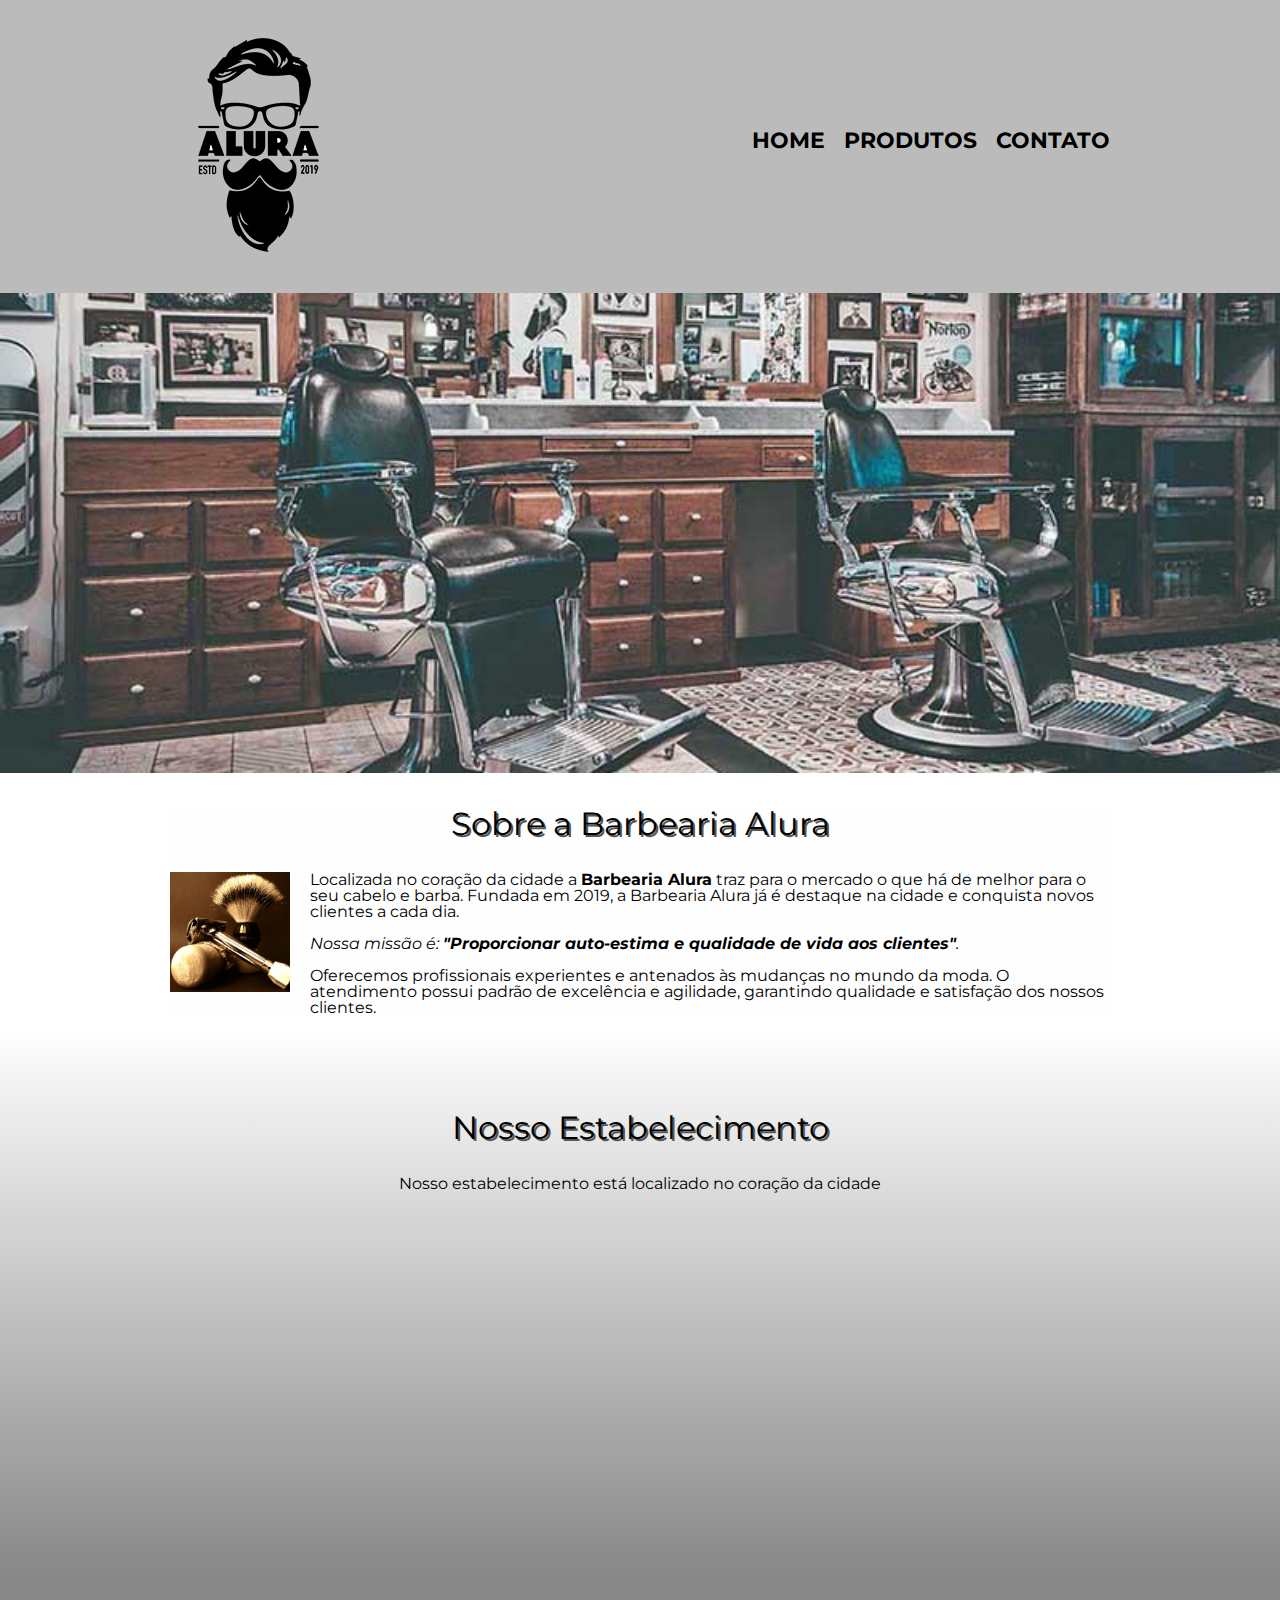
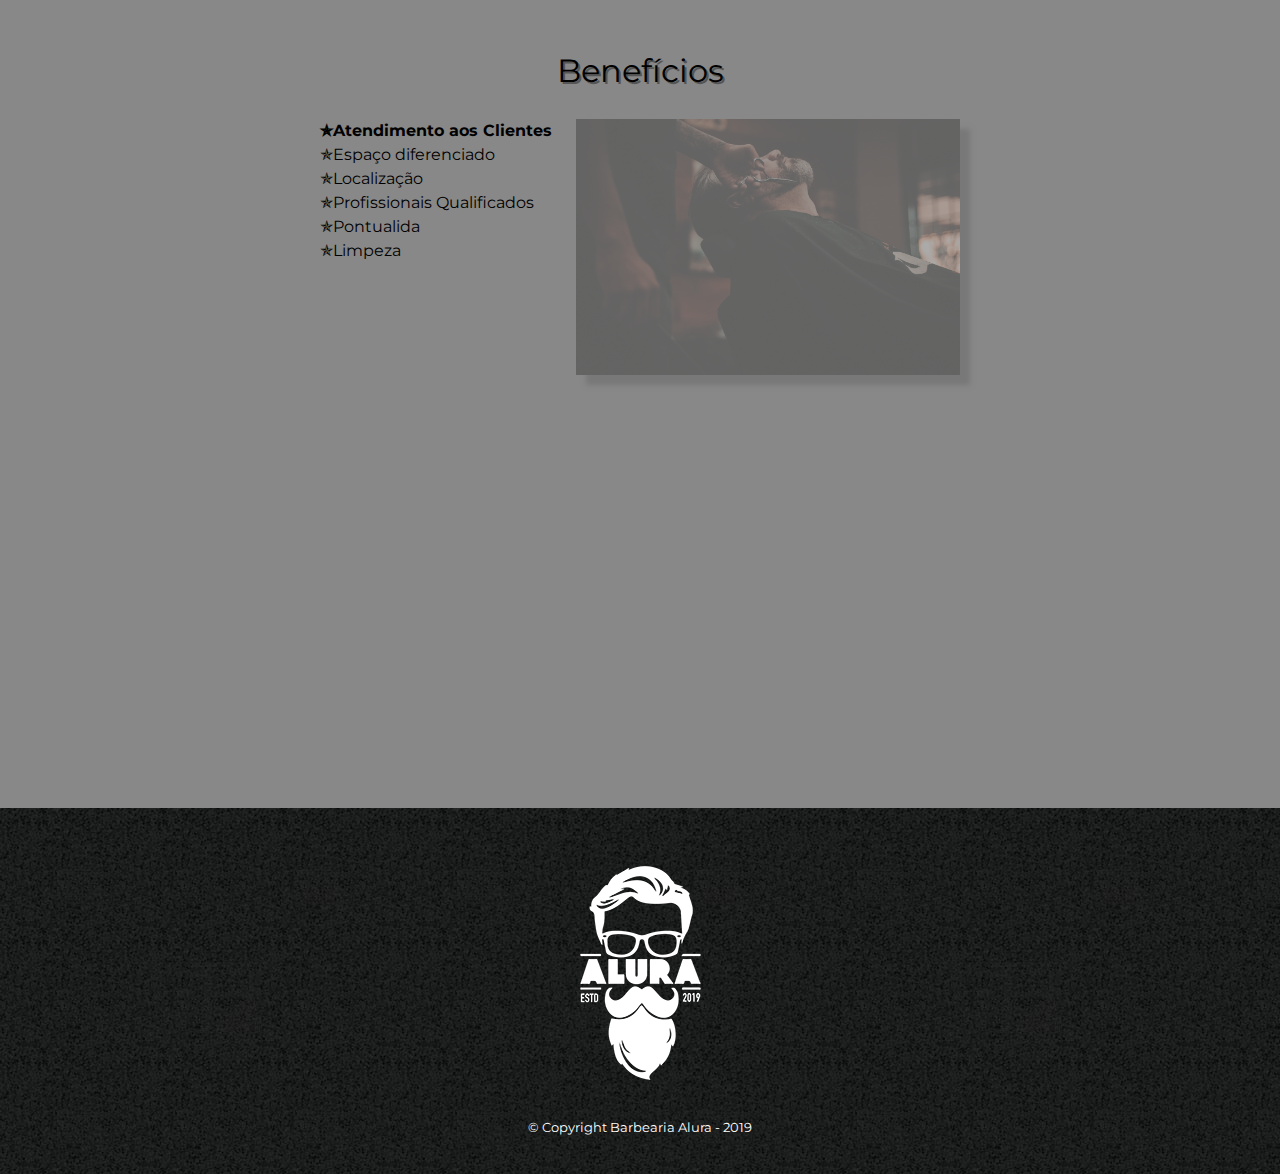
<file: index.html>
<!DOCTYPE html>
<html lang="pt-br">
	<head>
		<meta charset="UTF-8">
		<meta name="viewport" content="width=device-width">
		<title>Barbearia Alura</title>

		<link rel="stylesheet" href="reset.css">
		<link rel="stylesheet" href="style.css">
		
		<link rel="preconnect" href="https://fonts.googleapis.com">
		<link rel="preconnect" href="https://fonts.gstatic.com" crossorigin>
		<link href="https://fonts.googleapis.com/css2?family=Montserrat:wght@100&display=swap" rel="stylesheet">
	</head>

	<body>
		<header>
			<div class="caixa">
				<h1><img src="logo.png"></h1>

				<nav>
					<ul>
						<li><a href="index.html">Home</a></li>
						<li><a href="produtos.html">Produtos</a></li>
						<li><a href="contato.html">Contato</a></li>
					</ul>
				</nav>
			</div>
		</header>

		<img class="banner" src="banner.jpg">

		<main>
			<section class="principal">
				<h2 class="titulo-principal">Sobre a Barbearia Alura</h2>
				<img class="utensilios" src="utensilios.jpg" alt="utensilios de um barbeiro.">
		
				<p>Localizada no coração da cidade a <strong>Barbearia Alura</strong> traz para o mercado o que há de melhor para o seu cabelo e barba. Fundada em 2019, a Barbearia Alura já é destaque na cidade e conquista novos clientes a cada dia.</p>

				<p id="missao"><em>Nossa missão é: <strong>"Proporcionar auto-estima e qualidade de vida aos clientes"</strong>.</em></p>

				<p>Oferecemos profissionais experientes e antenados às mudanças no mundo da moda. O atendimento possui padrão de excelência e agilidade, garantindo qualidade e satisfação dos nossos clientes.</p>
			</section>

			<section class="mapa">
				<h3 class="titulo-principal">Nosso Estabelecimento</h3>
				<p>Nosso estabelecimento está localizado no coração da cidade</p>

				<div class="mapa-conteudo">	
					<iframe src="https://www.google.com/maps/embed?pb=!1m18!1m12!1m3!1d3656.448598130907!2d-46.634653385542414!3d-23.588239368469353!2m3!1f0!2f0!3f0!3m2!1i1024!2i768!4f13.1!3m3!1m2!1s0x94ce5a2b2ed7f3a1%3A0xab35da2f5ca62674!2sCaelum%20-%20Escola%20de%20Tecnologia!5e0!3m2!1spt-BR!2sbr!4v1580916426151!5m2!1spt-BR!2sbr" width="100%" height="300" frameborder="0" style="border:0;" allowfullscreen=""></iframe>
				</div>
			</section>

			<section class="beneficios">
				<h3 class="titulo-principal">Benefícios</h3>

				<div class="conteudo-beneficios">
					<ul class="lista-beneficios">
						<li class="itens">Atendimento aos Clientes</li>
						<li class="itens">Espaço diferenciado</li>
						<li class="itens">Localização</li>
						<li class="itens">Profissionais Qualificados</li>
						<li class="itens">Pontualida</li>
						<li class="itens">Limpeza</li>
					</ul><img src="beneficios.jpg" class="imagem-beneficios">
			</div>

				<div class="video">
					<iframe width="100%" height="315" src="https://www.youtube.com/embed/wcVVXUV0YUY" frameborder="0" allow="accelerometer; autoplay; encrypted-media; gyroscope; picture-in-picture" allowfullscreen></iframe>
				</div>
			</section>
		</main>

		<footer>
			<img src="logo-branco.png">
			<p class="copyright">&copy; Copyright Barbearia Alura - 2019</p>
		</footer>

	</body>
</html>
</file>
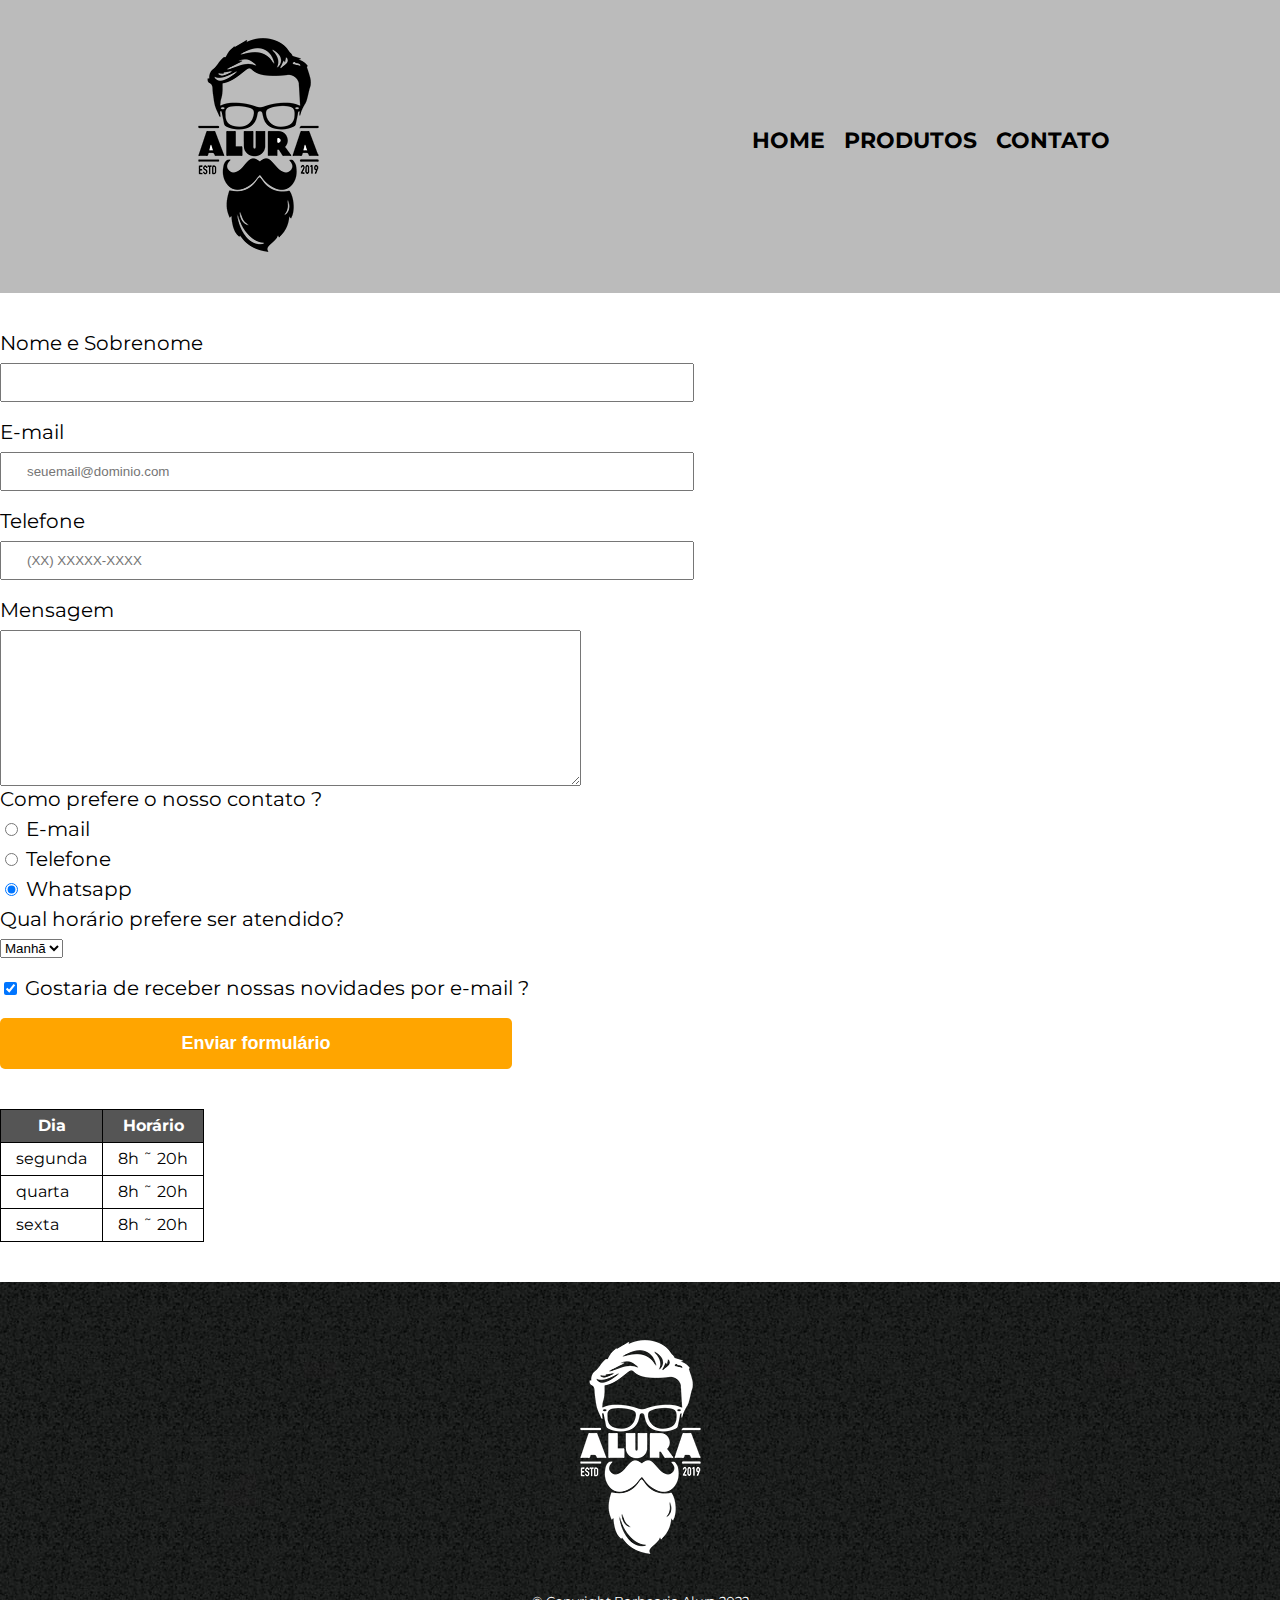
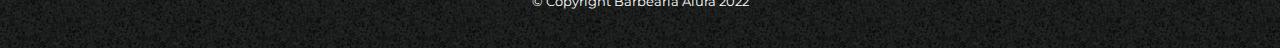
<file: contato.html>
<!DOCTYPE html>
<html lang="pt-br">

<head>
    <meta charset="UTF-8">
    <meta name="viewport" content="width=device-width">
    <title>Contato - Barbearia Alura</title>

    <link rel="stylesheet" href="reset.css">
    <link rel="stylesheet" href="style.css">
    
    <link rel="preconnect" href="https://fonts.googleapis.com">
	<link rel="preconnect" href="https://fonts.gstatic.com" crossorigin>
	<link href="https://fonts.googleapis.com/css2?family=Montserrat:wght@100&display=swap" rel="stylesheet">
</head>

<body>
    <header>
        <div class="caixa">
            <h1><img src="logo.png" alt="Logo da Barbearia Alura"></h1>

            <nav>
                <ul>
                    <li><a href="index.html">Home</a></li>
                    <li><a href="produtos.html">Produtos</a></li>
                    <li><a href="contato.html">Contato</a></li>
                </ul>
            </nav>
        </div>
    </header>
    <main class="contato-geral">
        <form class="formulario">
            <label for="nomesobrenome">Nome e Sobrenome</label>
            <input type="text" id="nomesobrenome" class="input-padrao" required>

            <label for="email">E-mail</label>
            <input type="email" id="email" class="input-padrao" required placeholder="seuemail@dominio.com">

            <label for="telefone">Telefone</label>
            <input type="tel" id="telefone" class="input-padrao" required placeholder="(XX) XXXXX-XXXX">

            <label for="mensagem">Mensagem</label>
            <textarea id="mensagem" cols="70" rows="10" class="mensagem"></textarea>

            <fieldset>
                <legend>Como prefere o nosso contato ?</legend>
                <label for="radio-email"><input type="radio" name="contato" value="email" id="radio-email"> E-mail</label>

                <label for="radio-telefone"><input type="radio" name="contato" value="telefone" id="radio-telefone"> Telefone</label>

                <label for="radio-whatsapp"><input type="radio" name="contato" value="whatsapp" id="radio-whatsapp" checked> Whatsapp</label>
            </fieldset>
            <fieldset>
                <legend>Qual horário prefere ser atendido?</legend>
                <select name="" id="">
                    <option>Manhã</option>
                    <option>Tarde</option>
                    <option>Noite</option>
                </select>
            </fieldset>

            <label class="checkbox"><input type="checkbox" checked> Gostaria de receber nossas novidades por e-mail ?</label>

            <input type="submit" value="Enviar formulário" class="enviar">
        </form>

        <table class="tabela-horario">
            <thead>
                <tr>
                    <th>Dia</th>
                    <th>Horário</th>
                </tr>
            </thead>

            <tbody>
                <tr>
                    <td>segunda</td>
                    <td>8h ˜ 20h</td>
                </tr>
                <tr>
                    <td>quarta</td>
                    <td>8h ˜ 20h</td>
                </tr>
                <tr>
                    <td>sexta</td>
                    <td>8h ˜ 20h</td>
                </tr>
            </tbody>
        </table>
    </main>

    <footer>
        <img src="logo-branco.png" alt="Logo da Barbearia Alura">
        <p class="copyright ">&copy; Copyright Barbearia Alura 2022</p>
    </footer>
</body>

</html>
</file>
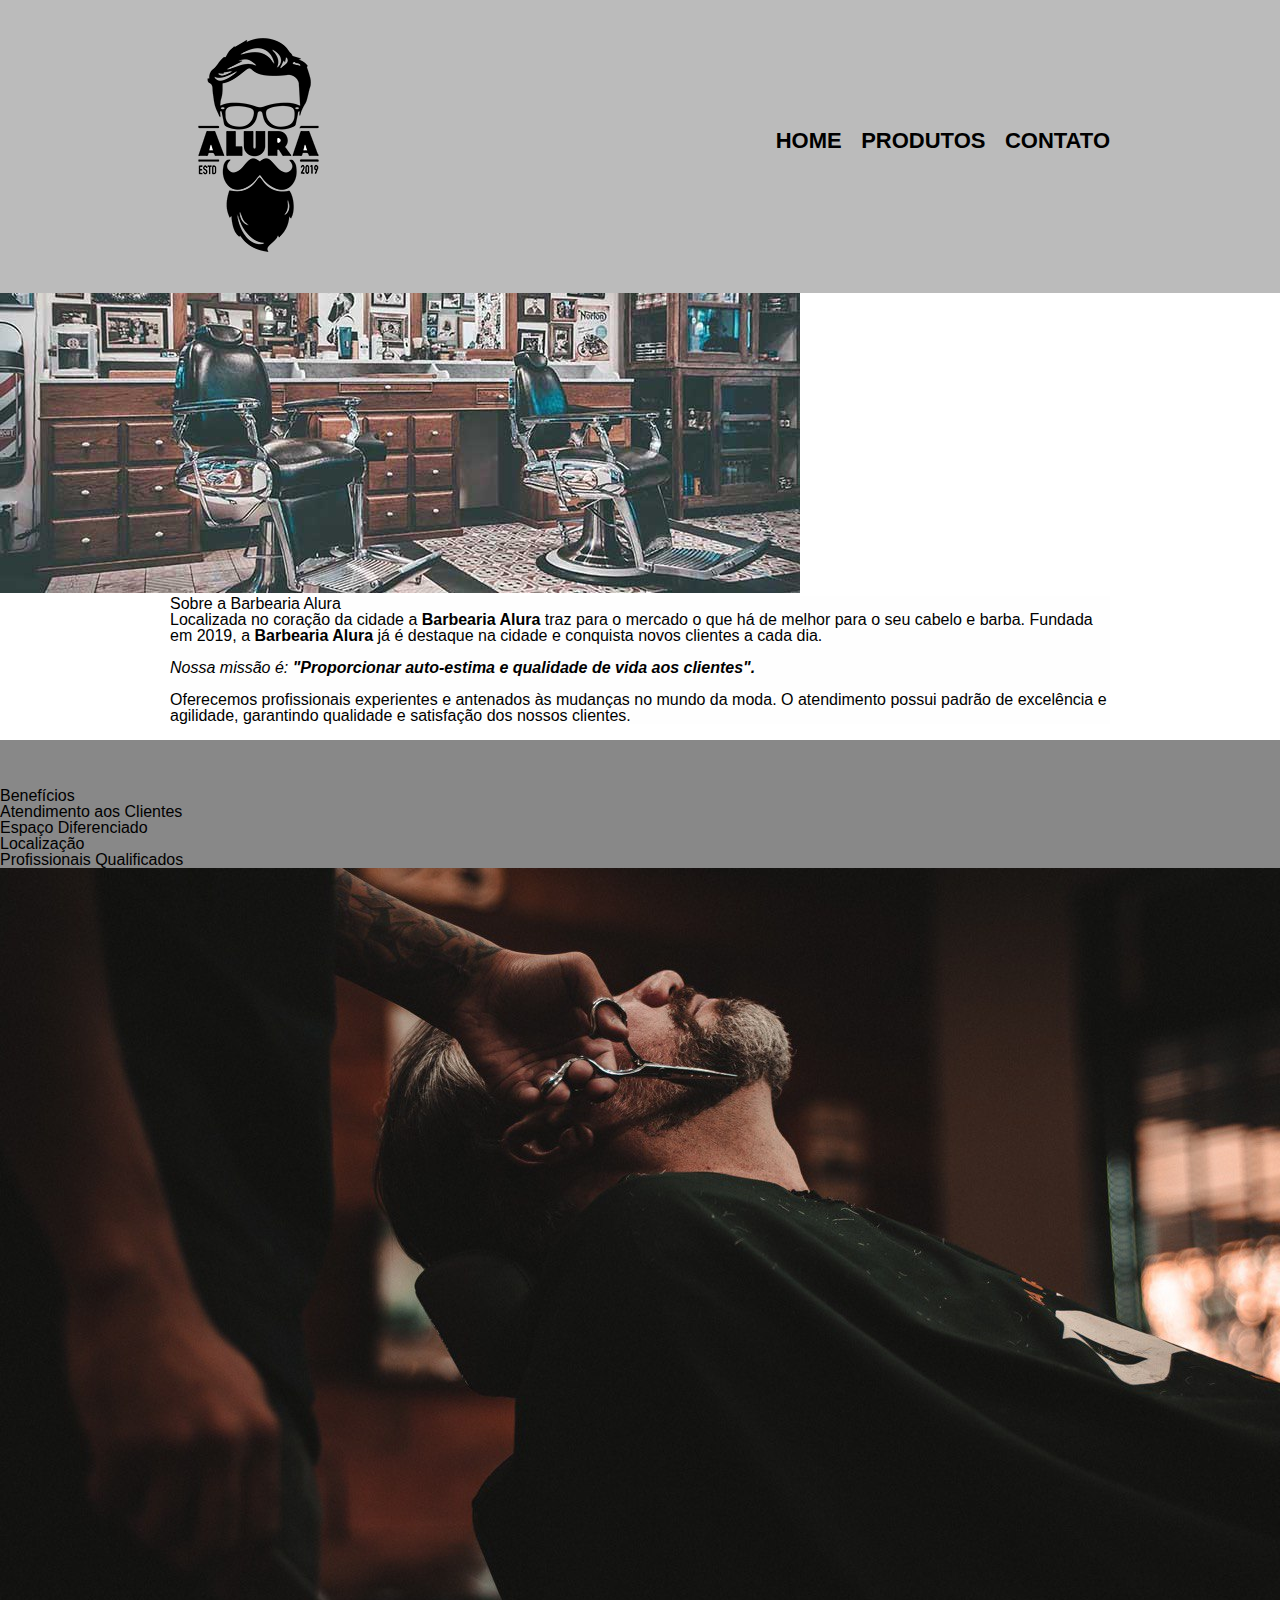
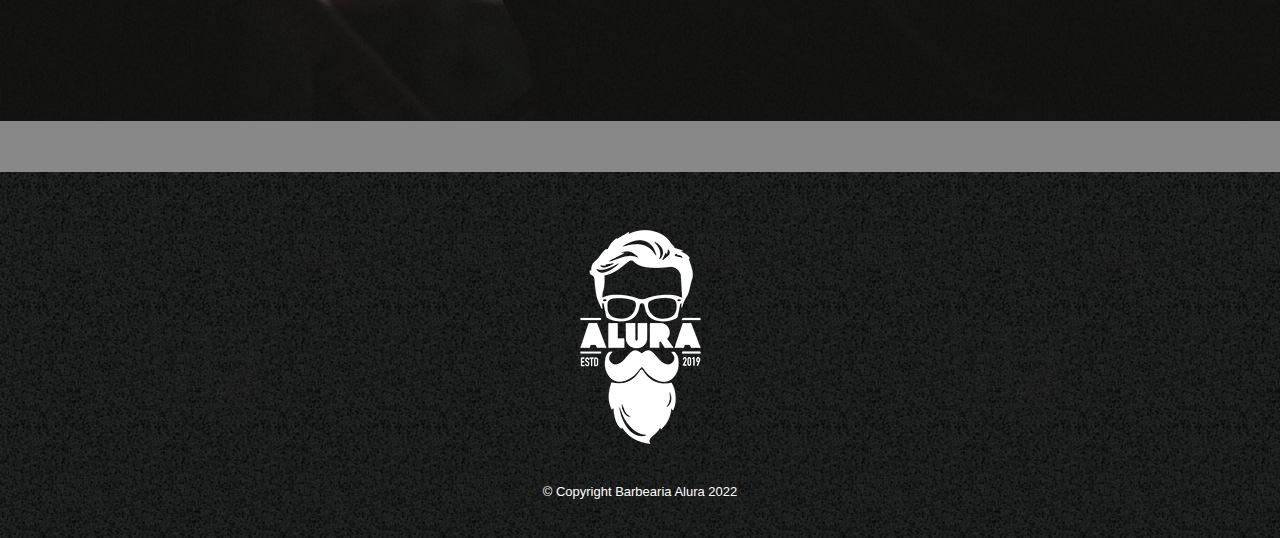
<file: indexOldTest.html>
<!DOCTYPE html>
<html lang="pt-br">

    <head>
        <meta charset="UTF-8">
        <title>Barbearia Alura</title>

        <link rel="stylesheet" href="reset.css">
        <link rel="stylesheet" href="style.css">
    </head>

    <body>
        <header>
            <div class="caixa">
                <h1><img src="logo.png"></h1>

                <nav>
                    <ul class="navega">
                        <li><a href="index.html">Home</a></li>
                        <li><a href="produtos.html">Produtos</a></li>
                        <li><a href="contato.html">Contato</a></li>
                    </ul>
                </nav>
            </div>
        </header>

        <img id="banner" src="banner.jpg">

        <main>
            <section class="principal">
                <h2 class="titulo-centralizado">Sobre a Barbearia Alura</h2>

                <p>Localizada no coração da cidade a <strong>Barbearia Alura</strong> traz para o mercado o que há de melhor para o seu cabelo e barba. Fundada em 2019, a <strong>Barbearia Alura</strong> já é destaque na cidade e conquista novos clientes a cada
                    dia.
                </p>

                <p id="missao"><em>Nossa missão é: <strong>"Proporcionar auto-estima e qualidade de vida aos clientes".</strong></em></p>

                <p>Oferecemos profissionais experientes e antenados às mudanças no mundo da moda. O atendimento possui padrão de excelência e agilidade, garantindo qualidade e satisfação dos nossos clientes.</p>
            </section>

            <section class="beneficios">
                <h3 class="titulo-centralizado">Benefícios</h3>

                <ul>
                    <li id="class">Atendimento aos Clientes</li>
                    <li id="class">Espaço Diferenciado</li>
                    <li id="class">Localização</li>
                    <li id="class">Profissionais Qualificados</li>
                </ul>

                <img src="beneficios.jpg" class="imagemBeneficios">
            </section>
        </main>

        <footer>
            <img src="logo-branco.png">
            <p class="copyright">&copy; Copyright Barbearia Alura 2022</p>
        </footer>
    </body>

</html>
</file>
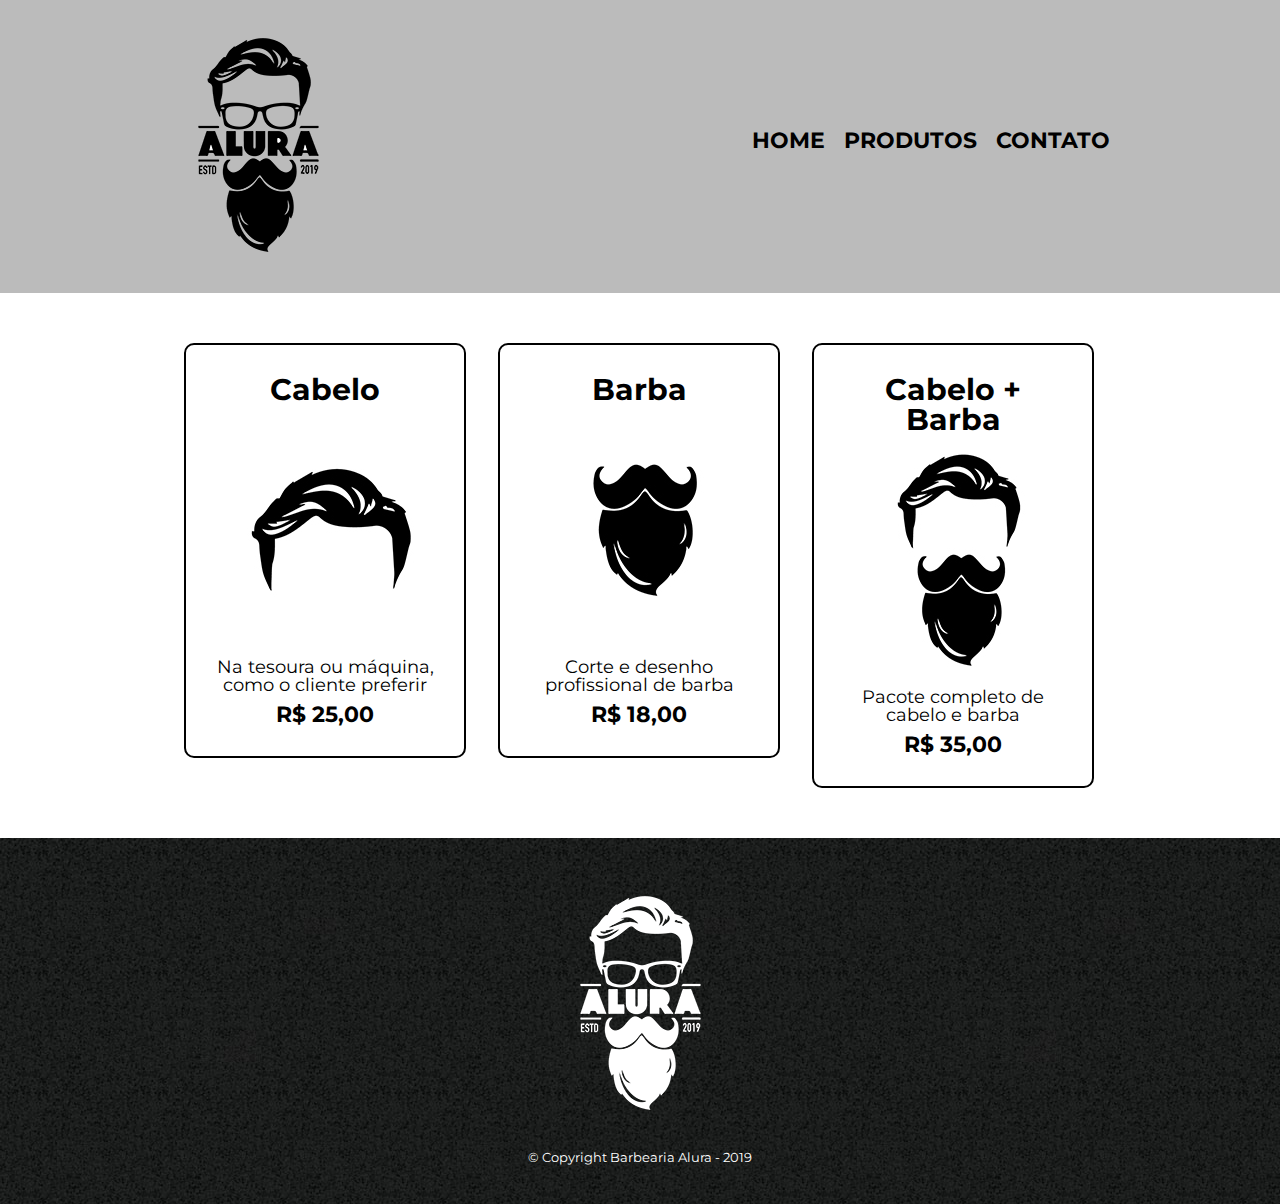
<file: produtos.html>
<!DOCTYPE html>
<html lang="pt-br">
	<head>
		<meta charset="UTF-8">
		<meta name="viewport" content="width=device-width">
		<title>Produtos - Barbearia Alura</title>

		<link rel="stylesheet" href="reset.css">
		<link rel="stylesheet" href="style.css">
		
		<link rel="preconnect" href="https://fonts.googleapis.com">
		<link rel="preconnect" href="https://fonts.gstatic.com" crossorigin>
		<link href="https://fonts.googleapis.com/css2?family=Montserrat:wght@100&display=swap" rel="stylesheet">
	
	</head>
	<body>
		<header>
			<div class="caixa">
				<h1><img src="logo.png"></h1>

				<nav>
					<ul>
						<li><a href="index.html">Home</a></li>
						<li><a href="produtos.html">Produtos</a></li>
						<li><a href="contato.html">Contato</a></li>
					</ul>
				</nav>
			</div>
		</header>

		<main>
			<ul class="produtos">
				<li>
					<h2>Cabelo</h2>
					<img src="cabelo.jpg">
					<p class="produto-descricao">Na tesoura ou máquina, como o cliente preferir</p>
					<p class="produto-preco">R$ 25,00</p>
				</li>
				<li>
					<h2>Barba</h2>
					<img src="barba.jpg">
					<p class="produto-descricao">Corte e desenho profissional de barba</p>
					<p class="produto-preco">R$ 18,00</p>
				</li>
				<li>
					<h2>Cabelo + Barba</h2>
					<img src="cabelo+barba.jpg">
					<p class="produto-descricao">Pacote completo de cabelo e barba</p>
					<p class="produto-preco">R$ 35,00</p>
				</li>
			</ul>
		</main>

		<footer>
			<img src="logo-branco.png">
			<p class="copyright">&copy; Copyright Barbearia Alura - 2019</p>
		</footer>
	</body>
</html>
</file>
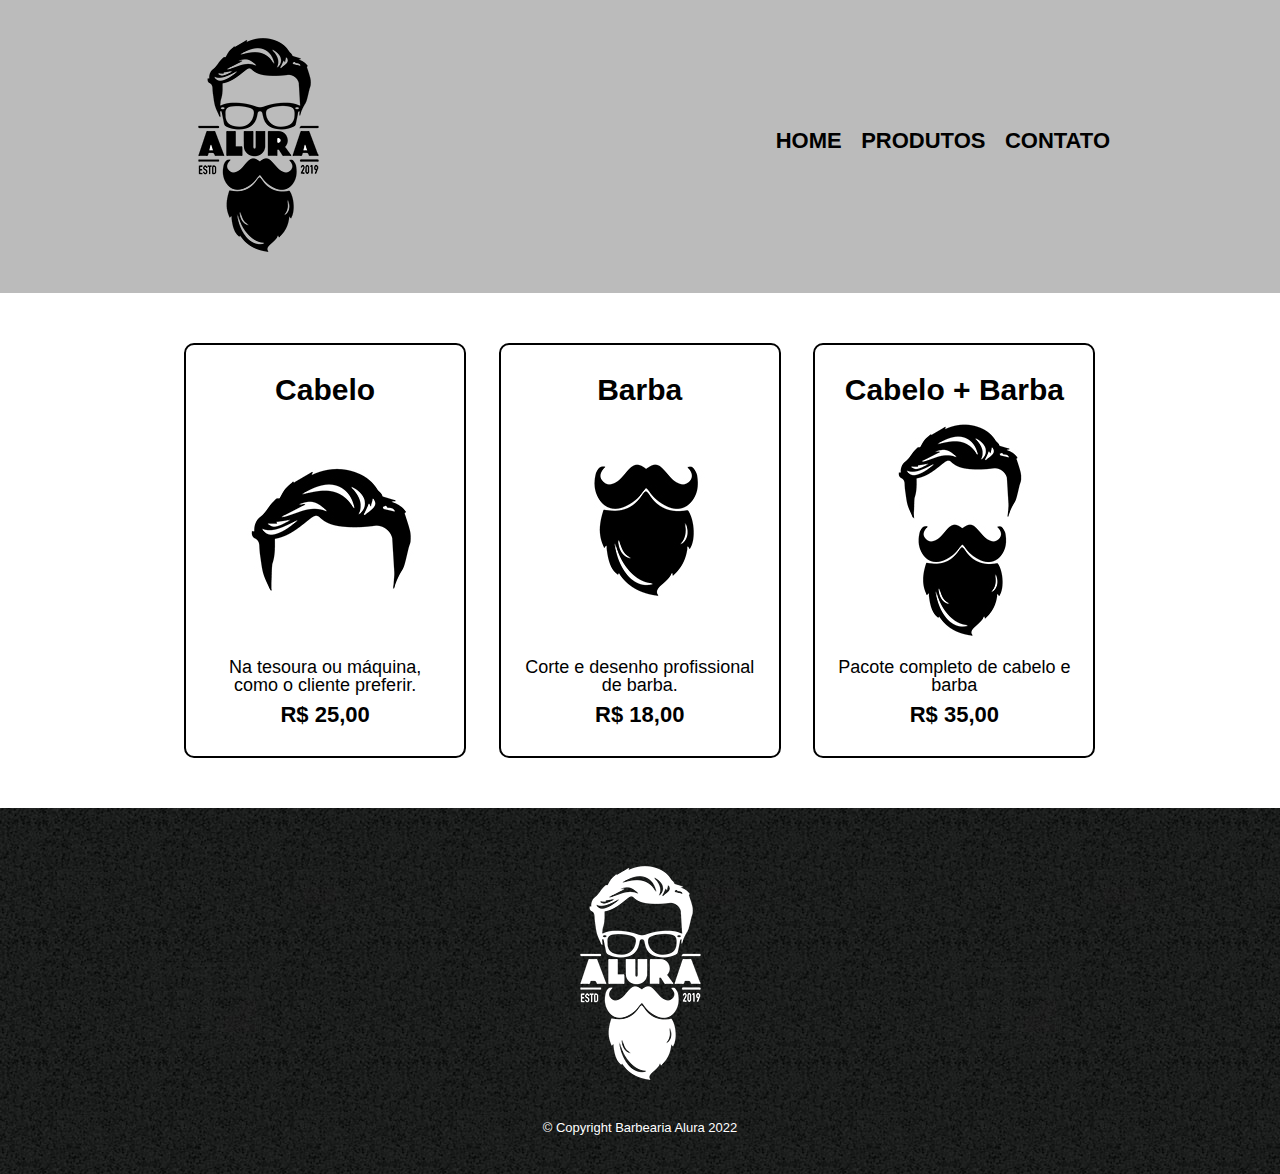
<file: produtosOldTest.html>
<!--HTML5 e CSS3 parte 2: Posicionamento, listas e navegação-->

<!--01-CRIANDO UMA NOVA PAGINA >
<!DOCTYPE html>
<html>

<head>
    <meta charset="UTF-8">
    <title>Produtos - Barbearia Alura</title>
    <link rel="stylesheet" href="produtos.css">
</head>

<body>
    <header>
        <h1><img src="logo.png" alt=""></h1>

        <ul>
            <li>Home</li>
            <li>Produtos</li>
            <li>Contato</li>
        </ul>
    </header>
</body>

</html>

< ! --
vimos:
Uma introdução ao projeto do treinamento
Uma revisão do conteúdo aprendido no treinamento anterior
Uma revisão da base de uma página HTML
Lista HTML não ordenada -->


<!--02-NAVEGACAO ENTRE PAGINAS >
<!DOCTYPE html>
<html>

<head>
    <meta charset="UTF-8">
    <title>Produtos - Barbearia Alura</title>
    <link rel="stylesheet" href="produtos.css">
</head>

<body>
    <header>
        <h1><img src="logo.png" alt=""></h1>
        <nav>
            <ul>
                <li><a href="index.html">Home</a></li>
                <li><a href="produtos.html">Produtos</a></li>
                <li><a href="contato.html">Contato</a></li>
            </ul>
        </nav>
    </header>
</body>

</html>
< ! --
vimos:
A criar links para outras páginas, sejam elas do nosso projeto ou páginas externas
Um reforço aos estilos inline e block
Como transformar o texto para ter todas as letras maiúsculas
Como deixar o texto em negrito com CSS
Como remover a decoração do texto-->

<!--03-POSICIONAMENTO DOS ELEMNETOS- ->

<!DOCTYPE html>
<html>

<head>
    <meta charset="UTF-8">
    <title>Produtos - Barbearia Alura</title>

    <link rel="stylesheet" href="reset.css">
    <link rel="stylesheet" href="produtos.css">
</head>

<body>
    <header>
        <div class="caixa">
            <h1><img src="logo.png" alt=""></h1>

            <nav>
                <ul>
                    <li><a href="index.html">Home</a></li>
                    <li><a href="produtos.html">Produtos</a></li>
                    <li><a href="contato.html">Contato</a></li>
                </ul>
            </nav>
        </div>
    </header>
</body>

</html>

aprendemos:

Como remover os estilos que o navegador cria automaticamente
Como funciona os posicionamentos static, relative e absolute dos elementos
Como posicionar o cabeçalho da nossa página-->

<!--04-A TAG SECTION- ->
<!DOCTYPE html>
<html>

<head>
    <meta charset="UTF-8">
    <title>Produtos - Barbearia Alura</title>

    <link rel="stylesheet" href="reset.css">
    <link rel="stylesheet" href="produtos.css">
</head>

<body>
    <header>
        <div class="caixa">
            <h1><img src="logo.png" alt=""></h1>

            <nav>
                <ul>
                    <li><a href="index.html">Home</a></li>
                    <li><a href="produtos.html">Produtos</a></li>
                    <li><a href="contato.html">Contato</a></li>
                </ul>
            </nav>
        </div>
    </header>

    <main>
        <ul class="produtos">
            <li>
                <h2>Cabelo</h2>
                <img src="cabelo.jpg">
                <p class="produto-descricao">Na tesoura ou máquina, como o cliente preferir.</p>
                <p class="produto-preco">R$ 25,00</p>
            </li>

            <li>
                <h2>Barba</h2>
                <img src="barba.jpg">
                <p class="produto-descricao">Corte e desenho profissional de barba.</p>
                <p class="produto-preco">R$ 18,00</p>
            </li>

            <li>
                <h2>Cabelo + Barba</h2>
                <img src="cabelo+barba.jpg">
                <p class="produto-descricao">Pacote completo de cabelo e barba</p>
                <p class="produto-preco">R$ 35,00</p>
            </li>
        </ul>
    </main>
</body>

</html>

Nesta aula, aprendemos:

A tag main, para o conteúdo principal da nossa página
A criar listas complexas, com títulos, imagens e parágrafos
A utilizar o inline-block
A praticar e estilizar o conteúdo principal da nossa página
-->
<!--05-LIDANDO COM BORDAS conteudo aplicado no arq css.
Através do CSS, aplicar bordas nos elementos.
Os diferentes tipos de bordas.
A deixar a borda arredondada.-->

<!--06-PSEUDO CLASSES CSS conteudo aplicado no arq css.
Algumas pseudo-classes CSS
hover, quando o usuário passa o cursor sobre o elemento
active, quando um elemento está sendo ativado pelo usuário
A mudar a cor do texto e/ou da borda de um elemento, quando o usuário passar o cursor sobre o mesmo
A mudar a cor da borda de um elemento, quando o mesmo estiver sendo ativado pelo usuário-->

<!--FINALIZANDO A PAGINA DE PRODUTOS conteudo aplicado no arq css.
A tag footer, para o rodapé da nossa página
Que, com CSS, podemos colocar uma imagem de fundo em um elemento
Quando colocamos uma imagem de fundo em um elemento, o CSS, por padrão, copia e cola a imagem diversas vezes até ocupar todo o espaço do elemento
A tabela Unicode-->

<!DOCTYPE html>
<html>

<head>
    <meta charset="UTF-8">
    <title>Produtos - Barbearia Alura</title>

    <link rel="stylesheet" href="reset.css">
    <link rel="stylesheet" href="style.css">
</head>

<body>
    <header>
        <div class="caixa">
            <h1><img src="logo.png"></h1>

            <nav>
                <ul>
                    <li><a href="index.html">Home</a></li>
                    <li><a href="produtos.html">Produtos</a></li>
                    <li><a href="contato.html">Contato</a></li>
                </ul>
            </nav>
        </div>
    </header>

    <main>
        <ul class="produtos">
            <li>
                <h2>Cabelo</h2>
                <img src="cabelo.jpg">
                <p class="produto-descricao">Na tesoura ou máquina, como o cliente preferir.</p>
                <p class="produto-preco">R$ 25,00</p>
            </li>

            <li>
                <h2>Barba</h2>
                <img src="barba.jpg">
                <p class="produto-descricao">Corte e desenho profissional de barba.</p>
                <p class="produto-preco">R$ 18,00</p>
            </li>

            <li>
                <h2>Cabelo + Barba</h2>
                <img src="cabelo+barba.jpg">
                <p class="produto-descricao">Pacote completo de cabelo e barba</p>
                <p class="produto-preco">R$ 35,00</p>
            </li>
        </ul>
    </main>

    <footer>
        <img src="logo-branco.png">
        <p class="copyright">&copy; Copyright Barbearia Alura 2022</p>
    </footer>
</body>

</html>
</file>
<file: style.css>
body {
	font-family: 'Montserrat', sans-serif;
}
header {
	background: #BBBBBB;
	padding: 20px 0;
}

.caixa {
	position: relative;
	width: 940px;
	margin: 0 auto;
}

nav {
	position: absolute;
	top: 110px;
	right: 0;
}

nav li {
	display: inline;
	margin: 0 0 0 15px;
}

nav a {
	text-transform: uppercase;
	color: #000000;
	font-weight: bold;
	font-size: 22px;
	text-decoration: none;
}

nav a:hover {
	color: #C78C19;
	text-decoration: underline;
}

.produtos {
	width: 940px;
	margin: 0 auto;
	padding: 50px 0;
}

.produtos li {
	display: inline-block;
	text-align: center;
	width: 30%;
	vertical-align: top;
	margin: 0 1.5%;
	padding: 30px 20px;
	box-sizing: border-box;
	border: 2px solid #000000;
	border-radius: 10px;
}

.produtos li:hover {
	border-color: #C78C19;
}

.produtos li:active {
	border-color: #088C19;	
}

.produtos li:hover h2 {
	font-size: 34px;
}

.produtos h2 {
	font-size: 30px;
	font-weight: bold;
}

.produto-descricao {
	font-size: 18px;
}

.produto-preco {
	font-size: 22px;
	font-weight: bold;
	margin-top: 10px;
}

footer {
	text-align: center;
	background: url("bg.jpg");
	padding: 40px 0;
}

.copyright {
	color: #FFFFFF;
	font-size: 13px;
	margin: 20px 0 0;
}

form {
	margin: 40px auto;
}

form label, form legend {
	display:block;
	font-size: 20px;
	margin: 0 0 10px;
}

.input-padrao {
	display: block;
	margin: 0 0 20px;
	padding: 10px 25px;
	width: 50%;
}

.checkbox {
	margin: 20px 0;
}

.enviar {
	width:40%;
	padding: 15px 0;
	background: orange;
	color: white;
	font-weight: bold;
	font-size: 18px;
	border: none;
	border-radius: 5px;
	transition: 1s all;
	cursor: pointer;
}

.enviar:hover {
	background: darkorange;
	transform: scale(1.2);
}

table {
	margin: 20px 0 40px;
}

thead {
	background: #555555;
	color: white;
	font-weight: bold;
}

td, th {
	border: 1px solid #000000;
	padding: 8px 15px;
}
/* css da página inicial */
.banner {
	width: 100%;
}

.titulo-principal {
	text-align: center;
	font-size: 2em;
	margin: 1em 0 1em;
	clear: left;
	text-shadow: 2px 2px #555555;
}

.principal {
	padding: 3m 0;
	background: #FEFEFE;
	width: 940px;
	margin: 0 auto;
}

.principal p {
	margin: 0 0 1em;
}

.principal strong {
	font-weight: bold;
}

.principal em {
	font-style: italic;
}

.utensilios {
	width: 120px;
	float: left;
	margin: 0 20px 20px 0;
}

.mapa {
	padding: 3em 0;
	background: linear-gradient(#FEFEFE, #888888);
}

.mapa-conteudo {
	width: 940px;
	margin: 0 auto;
}

.mapa p {
	margin: 0 0 2em;
	text-align: center;
}

.beneficios {
	padding: 3em 0;
	background-color: #888888;
}

.conteudo-beneficios {
	width: 640px;
	margin: 0 auto;
}

.lista-beneficios {
	width: 40%;
	display: inline-block;
	vertical-align: top;
}

.itens {
	line-height: 1.5em;
}

.itens:first-child { 
	font-weight: bold;
}

.itens::before {
	content: "\272F";
}

.imagem-beneficios {
	width: 60%;
	opacity: 0.3;
	transition: 400ms;
	box-shadow: 10px 10px 5px 0 #555555;

}

.imagem-beneficios:hover {
	opacity: 1;
	
}

.video {
	width: 560px;
	margin: 2em auto;
}

@media screen and (max-width: 480px) {
	.caixa, .principal, .conteudo-beneficios, .mapa-conteudo, .video, .contato-geral {
		width: auto;
	}

	h1, .input-padrao, .contato-geral {
		text-align: center;
	}

	nav {
		position: static;
	}

	.lista-beneficios, .imagem-beneficios {
		width: 50%;
	}

	.produtos {
		width: auto;
	}

	.produtos li {
		width: auto;
		display: inline-block;
	}

	.input-padrao {
		width: auto;
		margin-left: 20%;
	}

	.mensagem {
		width: 75%;
	}

	.tabela-horario {
		display: inline;
	}
}
</file>
